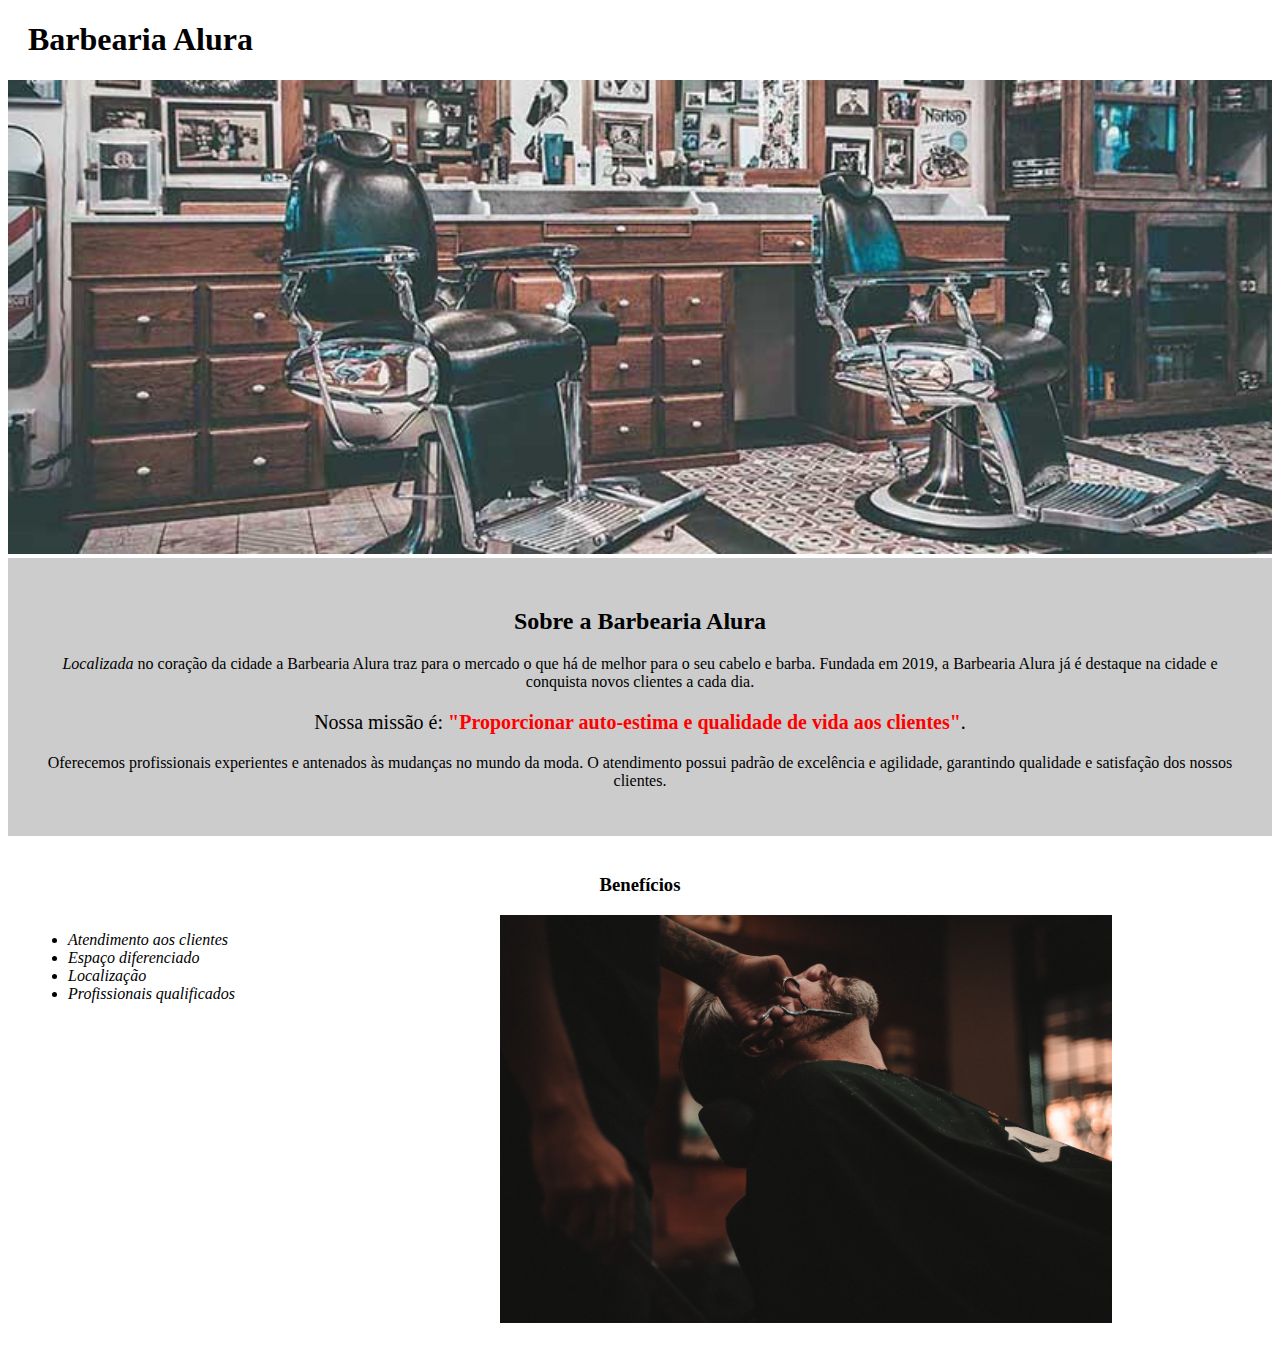
<file: index.html>
<!DOCTYPE html>
<html lang="pt-br">
<head>
    <meta charset="UTF-8">
    <meta http-equiv="X-UA-Compatible" content="IE=edge">
    <meta name="viewport" content="width=device-width, initial-scale=1.0">
    <link rel="stylesheet" href="estilo-home.css">
    <title>Barbearia Alura</title>
</head>
<body>
    <header>
      <h1 class="titulo-princi">Barbearia Alura </h1> 
    </header>
    <img id="banner" src="banner.jpg">
    <div class="principal">
        <h2 class="titulo-center" >Sobre a Barbearia Alura</h2>

        <p > <em>Localizada</em> no coração da cidade a Barbearia Alura traz para o mercado o que há de melhor para o seu cabelo e barba. Fundada em 2019, a Barbearia Alura já é destaque na cidade e conquista novos clientes a cada dia.</p>

        <p id="pe1">Nossa missão é: <strong>"Proporcionar auto-estima e qualidade de vida aos clientes"</strong>.</p>

        <p > Oferecemos profissionais experientes e antenados às mudanças no mundo da moda. O atendimento possui padrão de excelência e agilidade, garantindo qualidade e satisfação dos nossos clientes.</p>
    </div> 
    <div class="beneficios">  
        <h3 class="titulo-center">Benefícios</h3>
        <ul>
            <li class="itens">Atendimento aos clientes</li>
            <li class="itens">Espaço diferenciado</li>
            <li class="itens">Localização</li>
            <li class="itens">Profissionais qualificados</li>
        </ul>
        <img src="beneficios.jpg" class="imagembene">
    </div> 
</body>
</html>
</file>
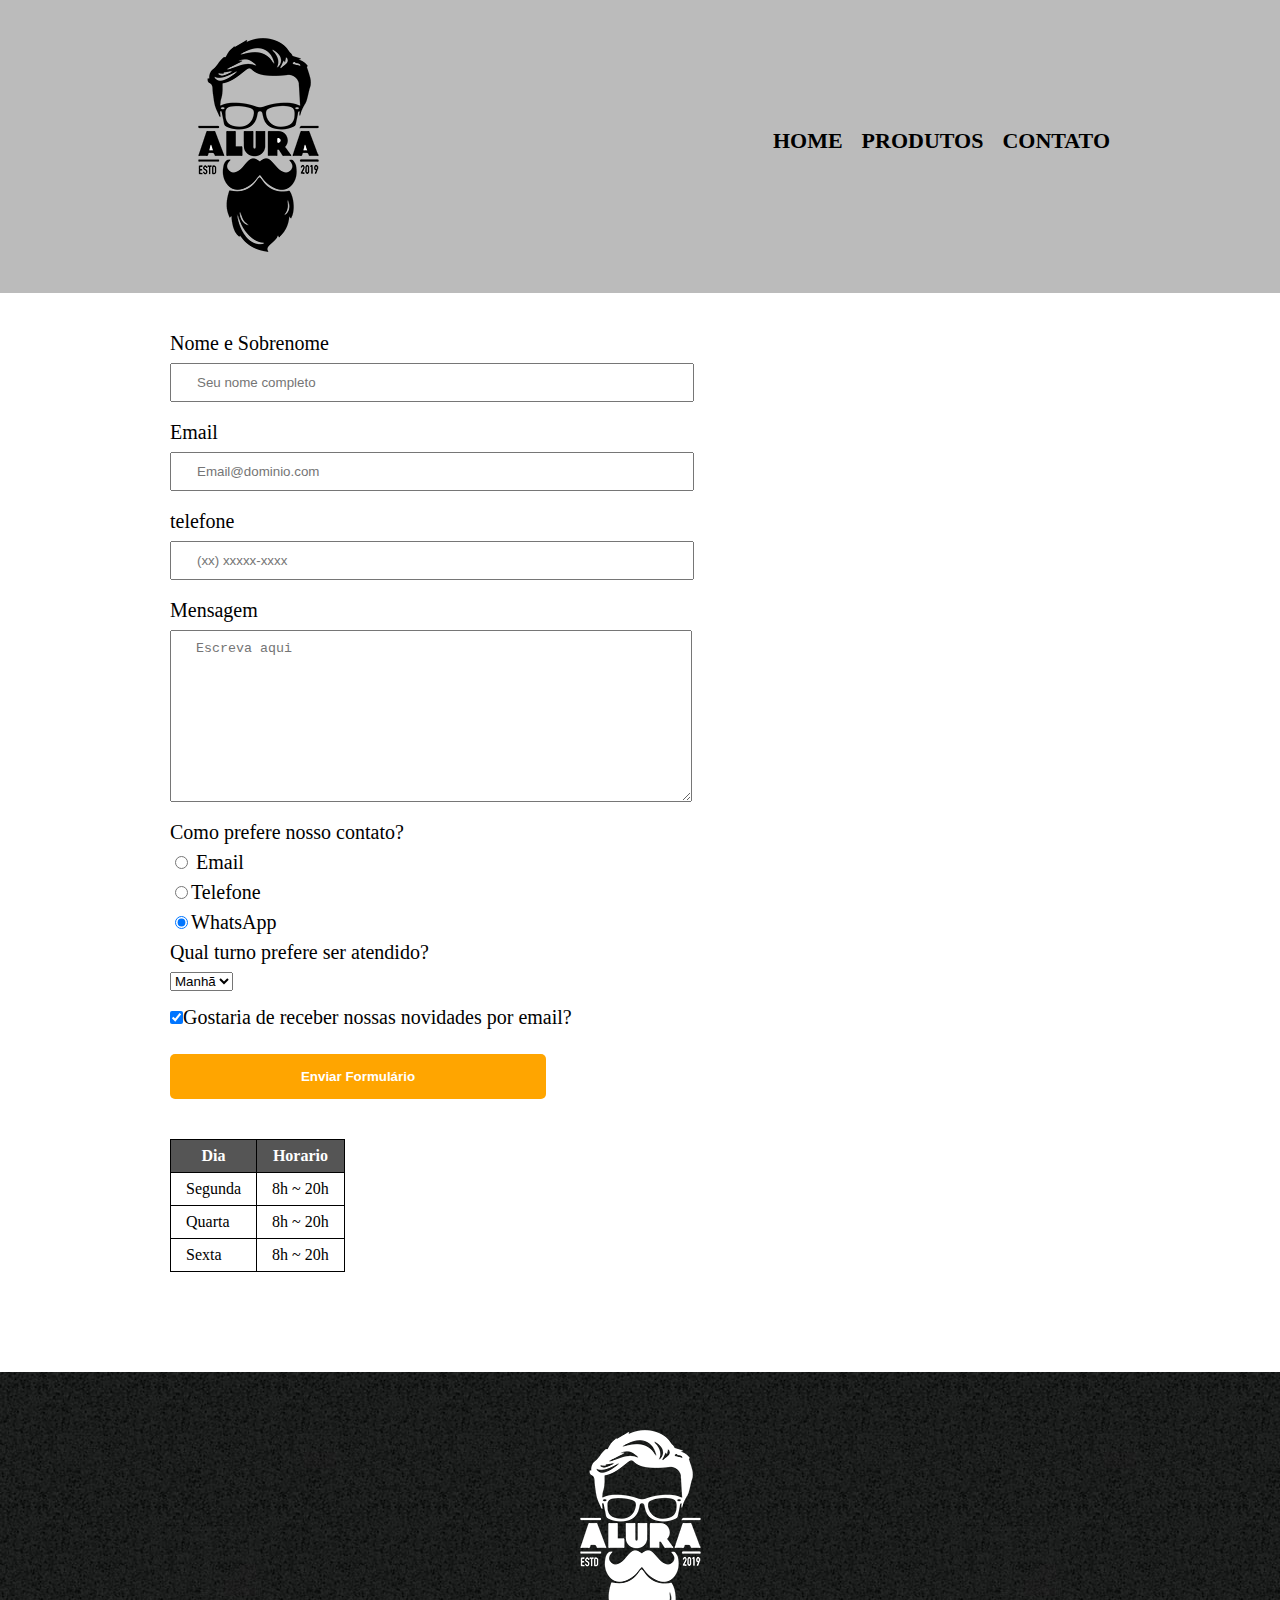
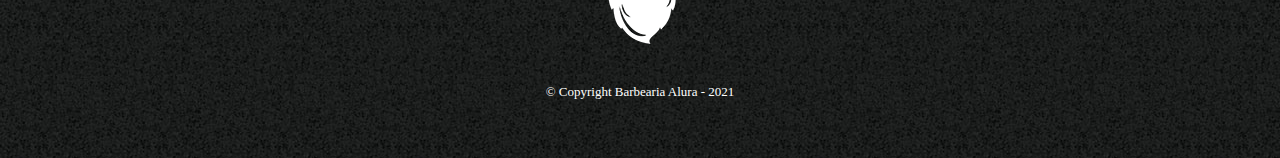
<file: contato.html>
<!DOCTYPE html>
<html lang="pt-br">
    <head>
     <meta charset="UTF-8">
     <meta http-equiv="X-UA-Compatible" content="IE=edge">
     <meta name="viewport" content="width=device-width, initial-scale=1.0">
     <link rel="stylesheet" href="reset.css">
     <link rel="stylesheet" href="style.css">
     <title>Contato - Barbearia Alura</title>
    </head>
    <body>
        <header>
             <div class="caixa">
                <h1><img src="logo.png" alt="Logo da barberia ALura"></h1>
                <nav>
                    <ul>
                        <li><a href="index.html">Home</a></li>
                        <li><a href="produtos.html">Produtos</a></li>
                        <li><a href="contato.html">Contato</a></li>
                    </ul>
                </nav>
            </div>
        </header>

        <main>
            <form>
                <label for="Nome e Sobrenome"> Nome e Sobrenome</label>
                <input type="text" id = "Nome e Sobrenome" class="input-padrao" required placeholder="Seu nome completo">

                <label for="Email">Email</label>
                <input type="email" id="Email" class="input-padrao" required placeholder="Email@dominio.com">

                <label for="telefone">telefone</label>
                <input type="tel" id="telefone"class="input-padrao" required placeholder="(xx) xxxxx-xxxx">

                <label for="Mensagem">Mensagem</label>
                <textarea id="Mensagem" cols="30" rows="10" class="input-padrao" required placeholder="Escreva aqui"></textarea>

                <fieldset>
                    <legend>Como prefere nosso contato?</legend>

                    <label  for="radio-email"><input  type="radio" name="contato" value="email" id="radio-email"> Email</label>
                
                    <label  for="radio-telefone"><input type="radio" name="contato" value="telefone" id="radio-telefone">Telefone</label>
                    
                    <label  for="radio-whats"><input type="radio" name="contato" value="WhatsApp" id="radio-whats" checked>WhatsApp</label>
                  
                <fieldset>  
                <fieldset>
                <legend>Qual turno prefere ser atendido?</legend>
                <select >
                    <option>Manhã</option>
                    <option>Tarde</option>
                    <option>Noite</option>
                </select>
                <fieldset>
                <label><input class="checkbox" type="checkbox" checked>Gostaria de receber nossas novidades por email?</label>

                <input type="submit" value="Enviar Formulário" class="enviar">

                </form>

                <table>
                    <thead>
                        <tr>
                            <th>Dia</th>
                            <th>Horario</th>
                        </tr>
                    </thead>
                    <tbody>
                        <tr>
                            <td>Segunda</td>
                            <td>8h ~ 20h</td>
                        </tr>
                        <tr>
                            <td>Quarta</td>
                            <td>8h ~ 20h</td>
                        </tr>
                        <tr>
                            <td>Sexta</td>
                            <td>8h ~ 20h</td>
                        </tr>
                    </tbody>
                </table>
            
            
        </main>
        <footer>
            <img src="logo-branco.png" alt="Logo da Barbearia da Alura">
            <p class="copy">&copy; Copyright Barbearia Alura - 2021</p>
        </footer>
    </body>
</html>
</file>
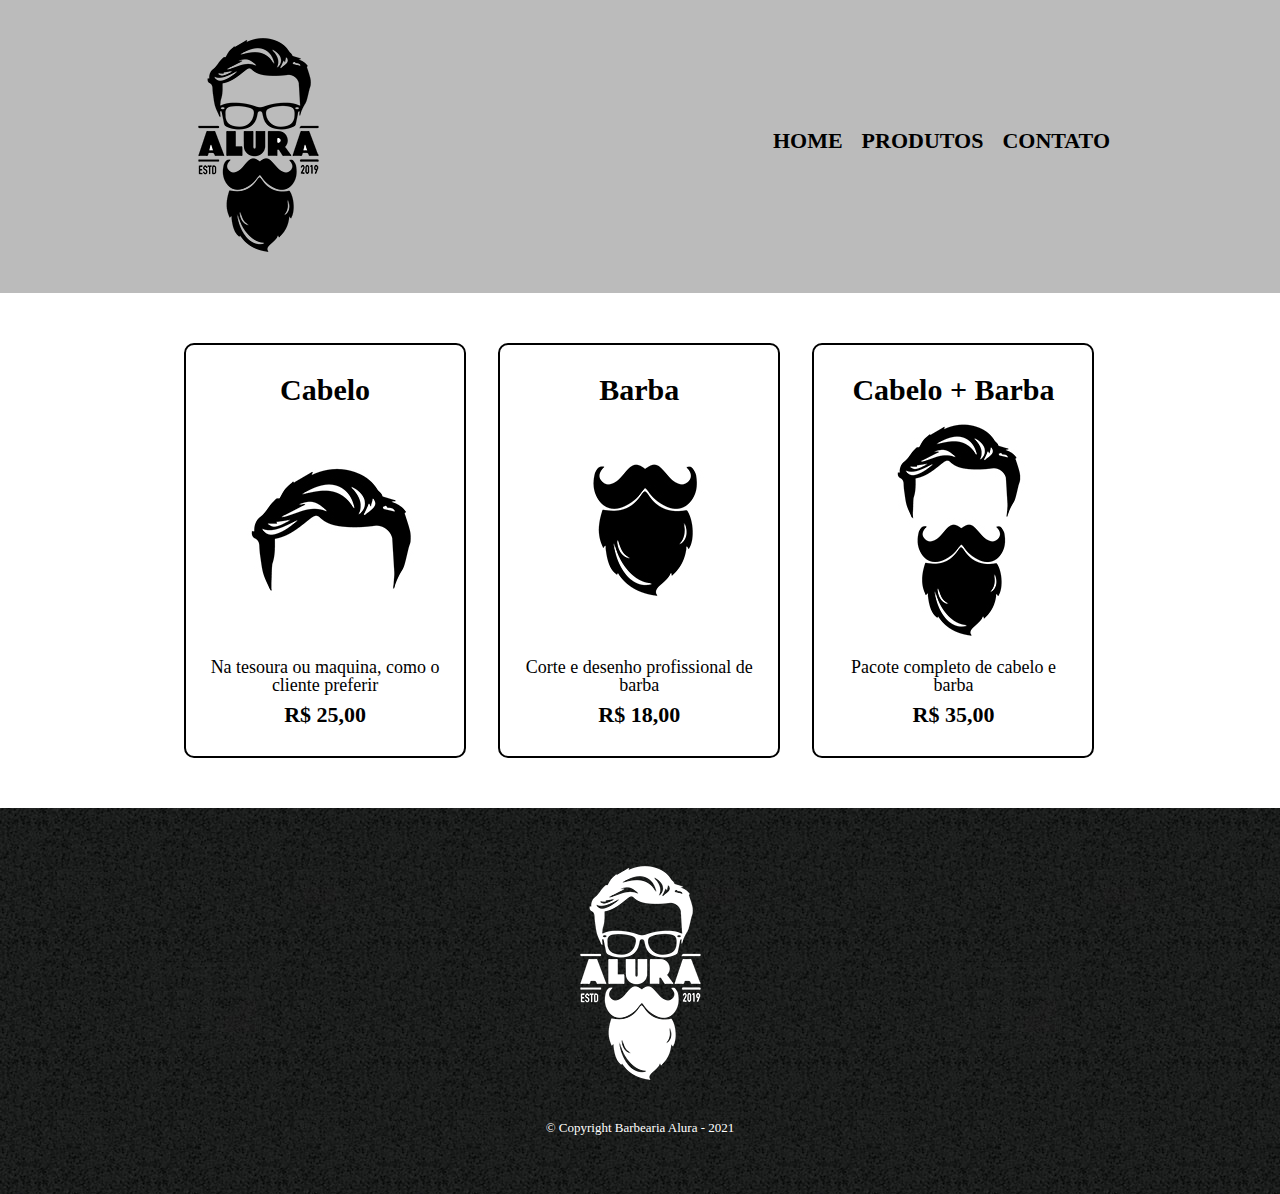
<file: produtos.html>
<!DOCTYPE html>
<html lang="pt-br">
    <head>
     <meta charset="UTF-8">
     <meta http-equiv="X-UA-Compatible" content="IE=edge">
     <meta name="viewport" content="width=device-width, initial-scale=1.0">
     <link rel="stylesheet" href="reset.css">
     <link rel="stylesheet" href="style.css">
     <title>Produtos - Barbearia Alura</title>
    </head>
    <body>
        <header>
             <div class="caixa">
                <h1><img src="logo.png"></h1>
                <nav>
                    <ul>
                        <li><a href="index.html">Home</a></li>
                        <li><a href="produtos.html">Produtos</a></li>
                        <li><a href="contato.html">Contato</a></li>
                    </ul>
                </nav>
            </div>
        </header>

        <main>
            <ul class="produtos">
                <li>
                    <h2>Cabelo</h2>
                    <img src="cabelo.jpg">
                    <p class="descricao">Na tesoura ou maquina, como o cliente preferir</p>
                    <p class="preco">R$ 25,00</p>
                </li>

                <li>
                    <h2>Barba</h2>
                    <img src="barba.jpg" >
                    <p class="descricao">Corte e desenho profissional de barba</p>
                    <p class="preco">R$ 18,00 </p>
                </li>

                <li>
                    <h2>Cabelo + Barba</h2>
                    <img src="cabelo+barba.jpg" >
                    <p class="descricao">Pacote completo de cabelo e barba</p>
                    <p class="preco">R$ 35,00</p>
                </li>
            </ul>
        </main>

        <footer>
            <img src="logo-branco.png">
            <p class="copy">&copy; Copyright Barbearia Alura - 2021</p>
        </footer>
    </body>
</html>
</file>
<file: estilo-home.css>
#banner{width: 100%;}

.principal{background: #cccccc; padding: 30px;}

.titulo-princi{padding-left: 20px;}

.titulo-center{ text-align: center;}

p { text-align: center; }

#pe1{ font-size: 20px;}

strong{color: red;}

.itens{ font-style: oblique;}

.beneficios{background: #ffffff; padding: 20px;}

.titulo-center{text-align: center;}

ul{display: inline-block; vertical-align: top; width: 20%; margin-right: 15%;} 

.imagembene{width: 50%;}
</file>
<file: style.css>
header{background: #bbbbbb; padding: 20px 0  ;}

.caixa{width: 940px; position: relative; margin: 0 auto;}

nav{position: absolute; top: 110px; right: 0;}

nav li {display: inline;margin: 0 0 0 15px;}

nav a {
    text-transform: uppercase; 
    color:#000000 ; 
    font-weight: bold; 
    font-size: 22px;
    text-decoration:none;
}

nav a:hover {color: #c78c19; text-decoration: underline;}

.produtos {width: 940px; margin: 0 auto; padding: 50px 0 ;}

.produtos li { 
     display: inline-block;
     text-align: center;
     width: 30%; 
     vertical-align: top ;
     margin:0 1.5% ;
     padding: 30px 20px;
     box-sizing: border-box;
     border: 2px solid #000000;
     border-radius: 10px;

    }
 
.produtos li:hover {border-color: #c78c19;color: #c78c19;  }

.produtos li:active {border-color: #088c19;}

.produtos li:hover h2{ font-size: 35px;}
    
.produtos h2{
    font-size: 30px;
    font-weight: bold;
}   

.descricao{font-size: 18px;}

.preco{ font-size: 22px; font-weight: bold; margin-top: 10px; }

footer{text-align: center; background: url("bg.jpg"); padding: 40PX 0;}

.copy{color: #ffffff; font-size: 13px; margin: 20px;}


main {width: 940px; margin: 0 auto;}

form{margin: 40px 0;}

form label, form legend{display: block; font-size: 20px;margin: 0 0 10px;}

.input-padrao{ display: block; margin: 0 0 20px; padding: 10px 25px ; width: 50%;}

.checkbox{margin:20px 0;}

.enviar{width: 40%;
     padding: 15px 0;
    background: orange;
    color: white;
    font-weight: bold;
     font: size 18px;
    border: none;
    border-radius: 5px;
    transition: 1s all;
    cursor: pointer;
}
.enviar:hover{
    background: darkorange ;
    transform:scale(1.2);
    
}

table{margin: 40px 0 60px;}

thead{
    background: #555555;
    color: white;
    font-weight: bold;
}

td,th{
    border: 1px solid #000000 ;
    padding: 8px 15px ;
}
</file>
